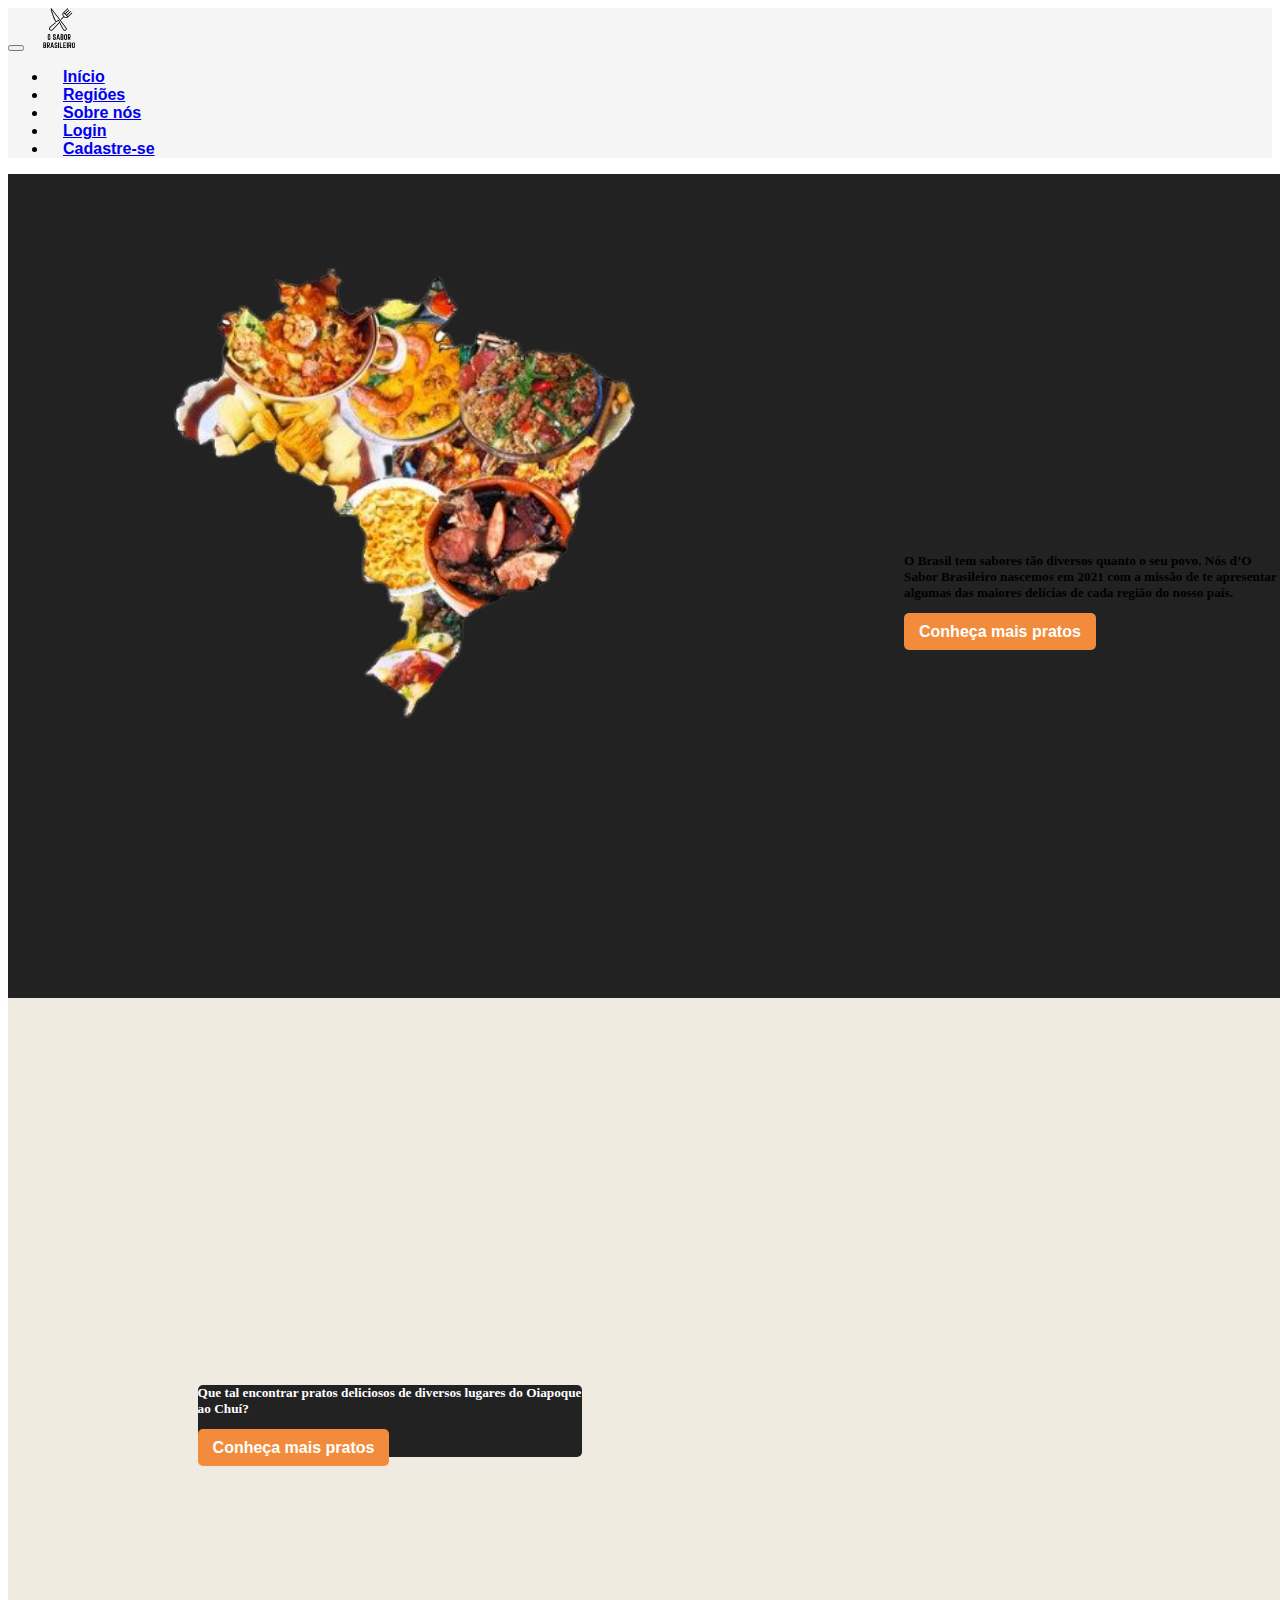
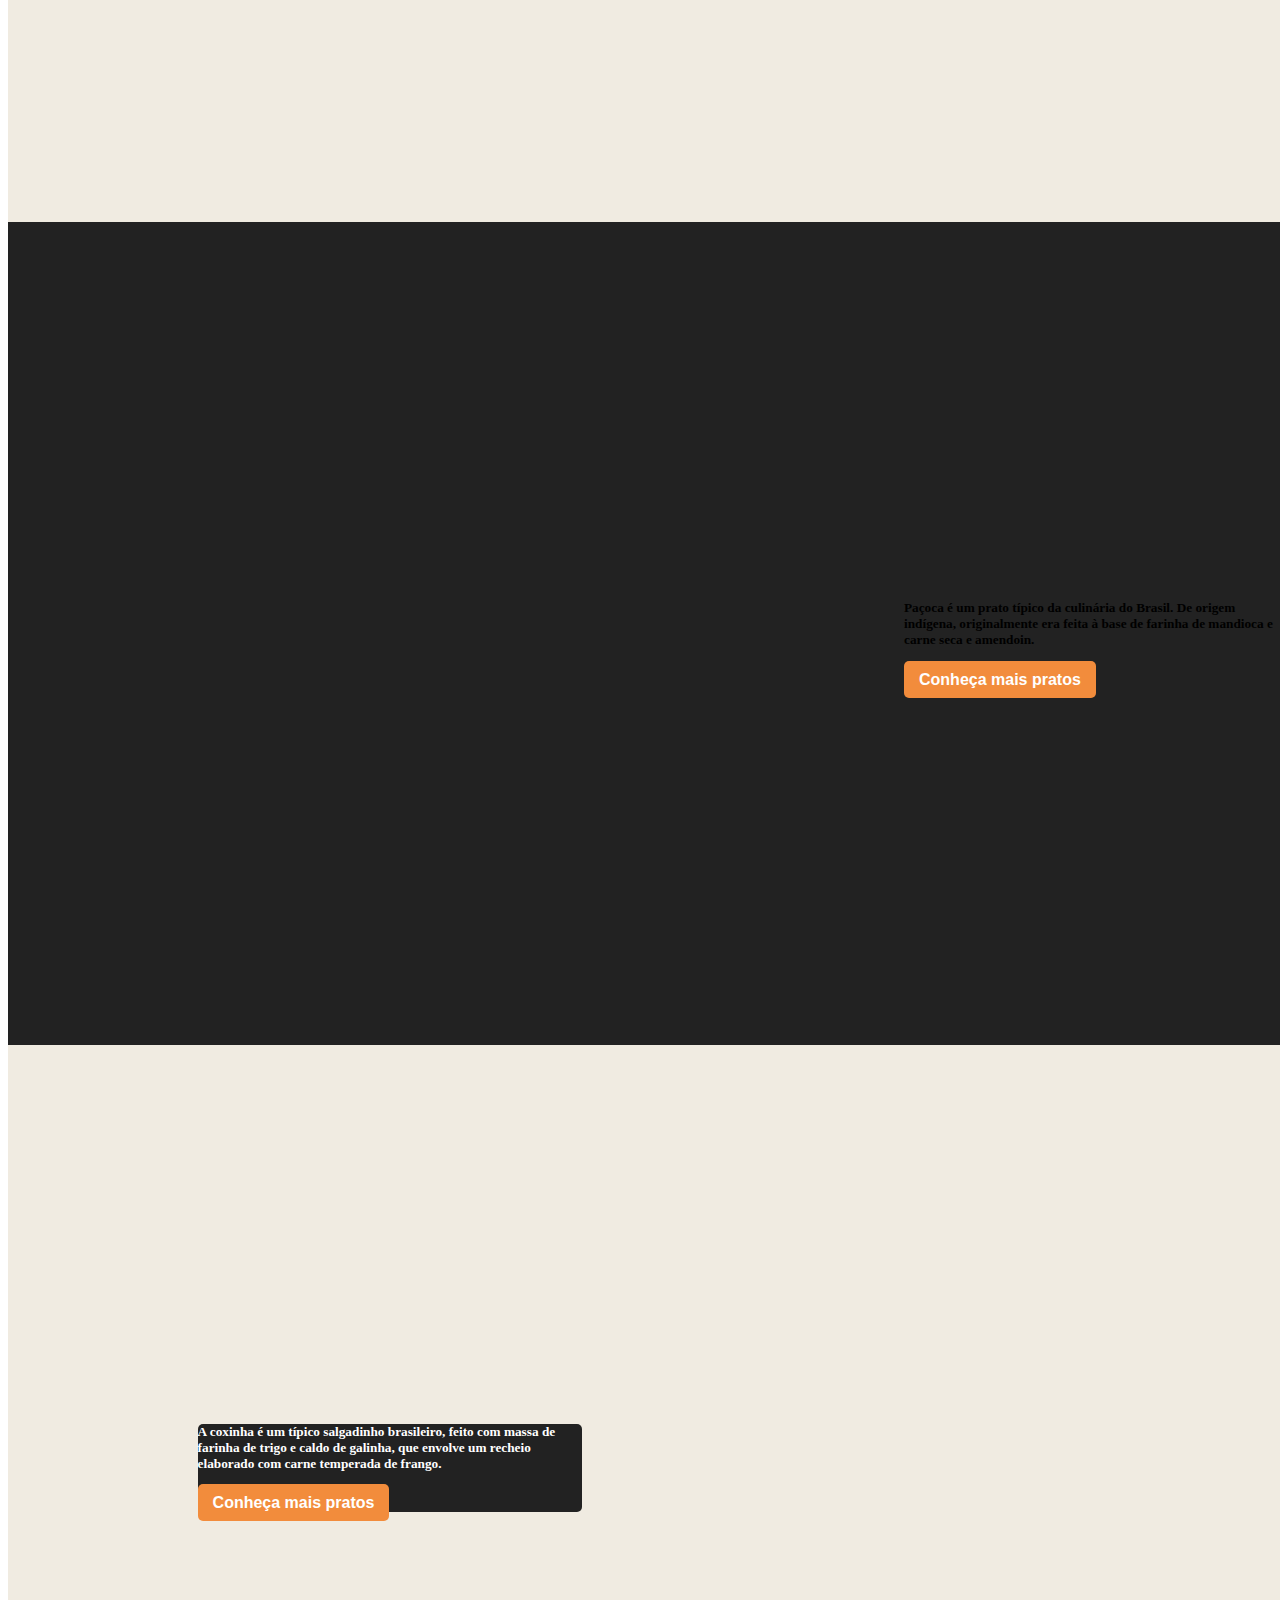
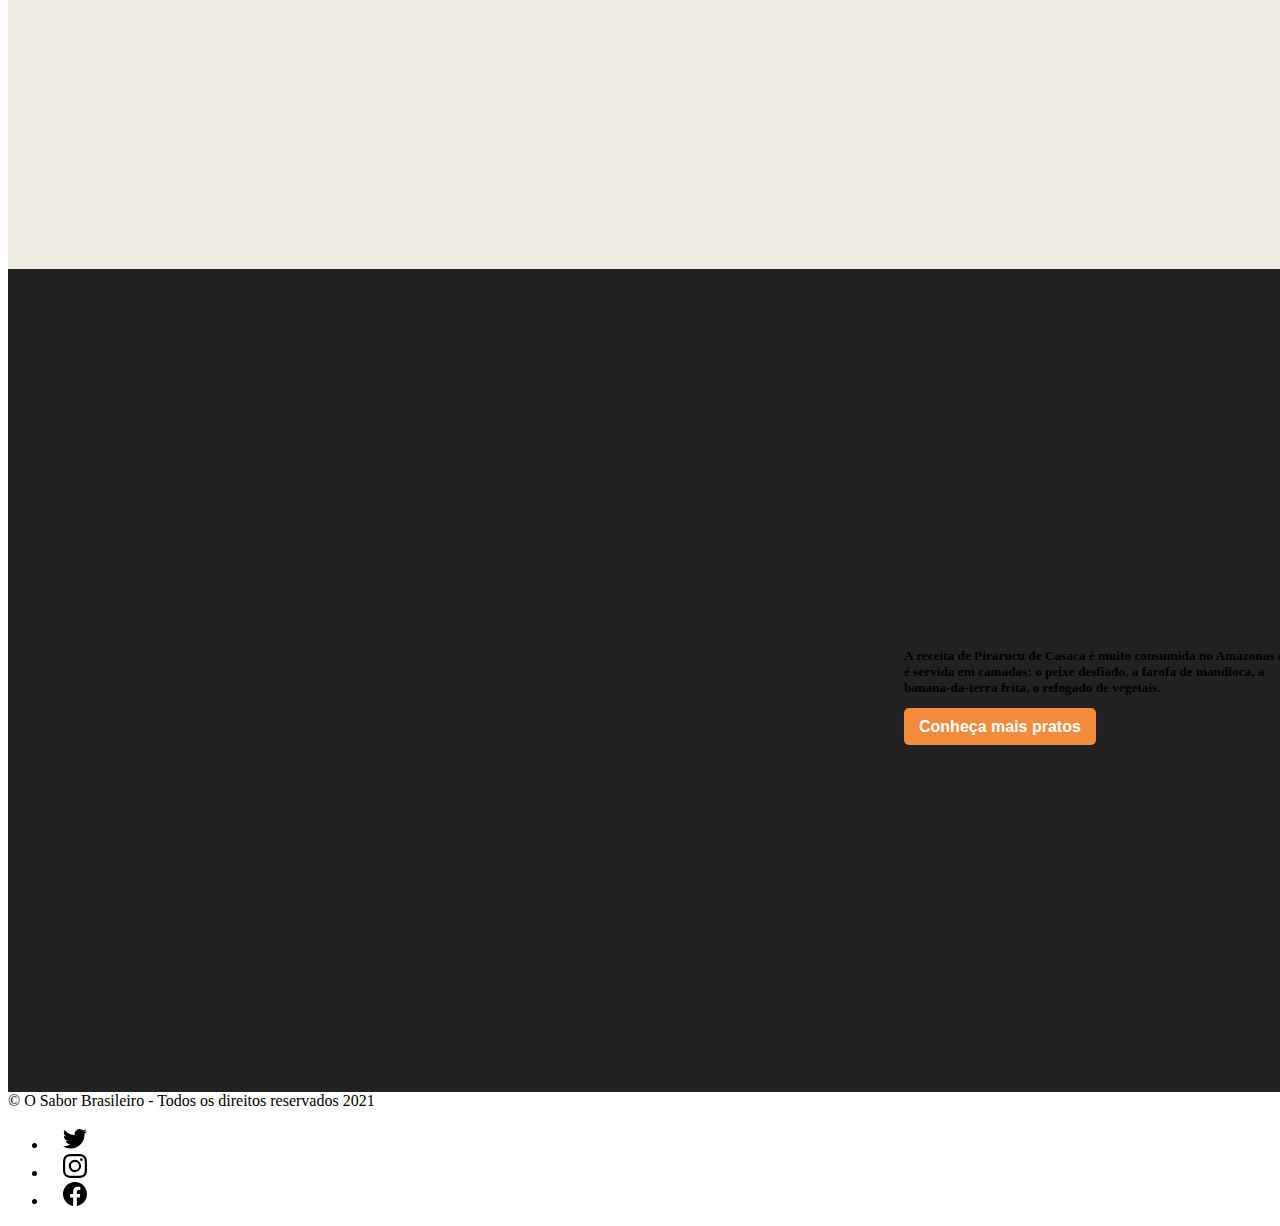
<file: index.html>
<!DOCTYPE html>
<html lang="pt-br">
<head>
    <meta charset="UTF-8">
    <meta http-equiv="X-UA-Compatible" content="IE=edge">
    <meta name="viewport" content="width=device-width, initial-scale=1.0">
    <title>Início | Comidas Típicas</title>
    <link href="https://cdn.jsdelivr.net/npm/bootstrap@5.1.1/dist/css/bootstrap.min.css" rel="stylesheet" integrity="sha384-F3w7mX95PdgyTmZZMECAngseQB83DfGTowi0iMjiWaeVhAn4FJkqJByhZMI3AhiU" crossorigin="anonymous">
    <link rel="stylesheet" href="./css/style.css">
</head>
<body>
  <script src="https://cdn.jsdelivr.net/npm/bootstrap@5.1.1/dist/js/bootstrap.bundle.min.js" integrity="sha384-/bQdsTh/da6pkI1MST/rWKFNjaCP5gBSY4sEBT38Q/9RBh9AH40zEOg7Hlq2THRZ" crossorigin="anonymous"></script>
  
  <header class="sticky-top">
    <nav class="navbar navbar-expand-sm navbar-light" style="background-color:whitesmoke">
        <div class="container-fluid header">
          <button class="navbar-toggler" type="button" data-bs-toggle="collapse" data-bs-target="#navbarNavDropdown" aria-controls="navbarNavDropdown" aria-expanded="false" aria-label="Toggle navigation">
            <span class="navbar-toggler-icon"></span>
          </button>
          <a class="nav-link active" aria-current="page" href="index.html"><img class="logo" src="./img/logo2.png" alt="logo"></a>
          <div class="collapse navbar-collapse" id="navbarNavDropdown">
            <ul class="navbar-nav">
              <li class="nav-item">
                <a class="nav-link" href="index.html">Início</a>
              </li>
              <li class="nav-item">
                <a class="nav-link" href="regioes.html">Regiões</a>
              </li>
              <li class="nav-item">
                <a class="nav-link" href="sobre.html">Sobre nós</a>
              </li>
              <li class="nav-item">
                <a class="nav-link" href="login.html">Login</a>
              </li>
              <li class="nav-item">
                <a class="nav-link" href="cadastro.html">Cadastre-se</a>
              </li>
            </ul>
          </div>
        </div>
    </nav>
  </header>

  <section id="section-one">
    <div class="card" style="width: 24rem;">
      <div class="card-body">
        <h5 class="card-title mb-5">O Brasil tem sabores tão diversos quanto o seu povo. Nós d’O Sabor Brasileiro nascemos em 2021 com a missão de te apresentar algumas das maiores delícias de cada região do nosso país.</h5>
        <a href="regioes.html" class="card-link">Conheça mais pratos</a>
      </div>
    </div>
  </section>
  <section id="section-two">
    <div class="card" style="width: 24rem;">
      <div class="card-body card-alt">
        <h5 class="card-title mb-5">Que tal encontrar pratos deliciosos de diversos lugares do Oiapoque ao Chuí?  </h5>
        <a href="regioes.html" class="card-link">Conheça mais pratos</a>
      </div>
    </div>
  </section>
  <section id="section-three">
    <div class="card" style="width: 24rem;">
      <div class="card-body">
        <h5 class="card-title mb-5">Paçoca é um prato típico da culinária do Brasil. De origem indígena, originalmente 
          era feita à base de farinha de mandioca e carne seca e amendoin.</h5>
        <a href="regioes.html" class="card-link">Conheça mais pratos</a>
      </div>
    </div>
  </section>
  <section id="section-four">
    <div class="card" style="width: 24rem;">
      <div class="card-body card-alt">
        <h5 class="card-title mb-5">A coxinha é um típico salgadinho brasileiro, feito com massa de farinha de trigo e caldo de galinha, que envolve um recheio elaborado com carne temperada de frango.</h5>
        <a href="regioes.html" class="card-link">Conheça mais pratos</a>
      </div>
    </div>
  </section>
  <section id="section-five">
    <div class="card" style="width: 24rem;">
      <div class="card-body">
        <h5 class="card-title mb-5"> A receita de Pirarucu de Casaca é muito consumida no Amazonas e é servida em camadas: o peixe desfiado, a farofa de mandioca, a banana-da-terra frita, o refogado de vegetais.</h5>
        <a href="regioes.html" class="card-link">Conheça mais pratos</a>
      </div>
    </div>
  </section>

  <svg xmlns="http://www.w3.org/2000/svg" style="display: none;">
    <symbol id="bootstrap" viewBox="0 0 118 94">
      <title>Bootstrap</title>
      <path fill-rule="evenodd" clip-rule="evenodd" d="M24.509 0c-6.733 0-11.715 5.893-11.492 12.284.214 6.14-.064 14.092-2.066 20.577C8.943 39.365 5.547 43.485 0 44.014v5.972c5.547.529 8.943 4.649 10.951 11.153 2.002 6.485 2.28 14.437 2.066 20.577C12.794 88.106 17.776 94 24.51 94H93.5c6.733 0 11.714-5.893 11.491-12.284-.214-6.14.064-14.092 2.066-20.577 2.009-6.504 5.396-10.624 10.943-11.153v-5.972c-5.547-.529-8.934-4.649-10.943-11.153-2.002-6.484-2.28-14.437-2.066-20.577C105.214 5.894 100.233 0 93.5 0H24.508zM80 57.863C80 66.663 73.436 72 62.543 72H44a2 2 0 01-2-2V24a2 2 0 012-2h18.437c9.083 0 15.044 4.92 15.044 12.474 0 5.302-4.01 10.049-9.119 10.88v.277C75.317 46.394 80 51.21 80 57.863zM60.521 28.34H49.948v14.934h8.905c6.884 0 10.68-2.772 10.68-7.727 0-4.643-3.264-7.207-9.012-7.207zM49.948 49.2v16.458H60.91c7.167 0 10.964-2.876 10.964-8.281 0-5.406-3.903-8.178-11.425-8.178H49.948z"></path>
    </symbol>
    <symbol id="facebook" viewBox="0 0 16 16">
      <path d="M16 8.049c0-4.446-3.582-8.05-8-8.05C3.58 0-.002 3.603-.002 8.05c0 4.017 2.926 7.347 6.75 7.951v-5.625h-2.03V8.05H6.75V6.275c0-2.017 1.195-3.131 3.022-3.131.876 0 1.791.157 1.791.157v1.98h-1.009c-.993 0-1.303.621-1.303 1.258v1.51h2.218l-.354 2.326H9.25V16c3.824-.604 6.75-3.934 6.75-7.951z"/>
    </symbol>
    <symbol id="instagram" viewBox="0 0 16 16">
        <path d="M8 0C5.829 0 5.556.01 4.703.048 3.85.088 3.269.222 2.76.42a3.917 3.917 0 0 0-1.417.923A3.927 3.927 0 0 0 .42 2.76C.222 3.268.087 3.85.048 4.7.01 5.555 0 5.827 0 8.001c0 2.172.01 2.444.048 3.297.04.852.174 1.433.372 1.942.205.526.478.972.923 1.417.444.445.89.719 1.416.923.51.198 1.09.333 1.942.372C5.555 15.99 5.827 16 8 16s2.444-.01 3.298-.048c.851-.04 1.434-.174 1.943-.372a3.916 3.916 0 0 0 1.416-.923c.445-.445.718-.891.923-1.417.197-.509.332-1.09.372-1.942C15.99 10.445 16 10.173 16 8s-.01-2.445-.048-3.299c-.04-.851-.175-1.433-.372-1.941a3.926 3.926 0 0 0-.923-1.417A3.911 3.911 0 0 0 13.24.42c-.51-.198-1.092-.333-1.943-.372C10.443.01 10.172 0 7.998 0h.003zm-.717 1.442h.718c2.136 0 2.389.007 3.232.046.78.035 1.204.166 1.486.275.373.145.64.319.92.599.28.28.453.546.598.92.11.281.24.705.275 1.485.039.843.047 1.096.047 3.231s-.008 2.389-.047 3.232c-.035.78-.166 1.203-.275 1.485a2.47 2.47 0 0 1-.599.919c-.28.28-.546.453-.92.598-.28.11-.704.24-1.485.276-.843.038-1.096.047-3.232.047s-2.39-.009-3.233-.047c-.78-.036-1.203-.166-1.485-.276a2.478 2.478 0 0 1-.92-.598 2.48 2.48 0 0 1-.6-.92c-.109-.281-.24-.705-.275-1.485-.038-.843-.046-1.096-.046-3.233 0-2.136.008-2.388.046-3.231.036-.78.166-1.204.276-1.486.145-.373.319-.64.599-.92.28-.28.546-.453.92-.598.282-.11.705-.24 1.485-.276.738-.034 1.024-.044 2.515-.045v.002zm4.988 1.328a.96.96 0 1 0 0 1.92.96.96 0 0 0 0-1.92zm-4.27 1.122a4.109 4.109 0 1 0 0 8.217 4.109 4.109 0 0 0 0-8.217zm0 1.441a2.667 2.667 0 1 1 0 5.334 2.667 2.667 0 0 1 0-5.334z"/>
    </symbol>
    <symbol id="twitter" viewBox="0 0 16 16">
      <path d="M5.026 15c6.038 0 9.341-5.003 9.341-9.334 0-.14 0-.282-.006-.422A6.685 6.685 0 0 0 16 3.542a6.658 6.658 0 0 1-1.889.518 3.301 3.301 0 0 0 1.447-1.817 6.533 6.533 0 0 1-2.087.793A3.286 3.286 0 0 0 7.875 6.03a9.325 9.325 0 0 1-6.767-3.429 3.289 3.289 0 0 0 1.018 4.382A3.323 3.323 0 0 1 .64 6.575v.045a3.288 3.288 0 0 0 2.632 3.218 3.203 3.203 0 0 1-.865.115 3.23 3.23 0 0 1-.614-.057 3.283 3.283 0 0 0 3.067 2.277A6.588 6.588 0 0 1 .78 13.58a6.32 6.32 0 0 1-.78-.045A9.344 9.344 0 0 0 5.026 15z"/>
    </symbol>
  </svg>

  <div class="container">
    <footer class="d-flex flex-wrap justify-content-between align-items-center py-3 my-4 border-top">
      <div class="col-md-4 d-flex align-items-center">
        <span class="text-muted">&copy; O Sabor Brasileiro - Todos os direitos reservados 2021</span>
      </div>
  
      <ul class="nav col-md-4 justify-content-end list-unstyled d-flex">
        <li class="ms-3"><a class="text-muted" href="#"><svg class="bi" width="24" height="24"><use xlink:href="#twitter"/></svg></a></li>
        <li class="ms-3"><a class="text-muted" href="#"><svg class="bi" width="24" height="24"><use xlink:href="#instagram"/></svg></a></li>
        <li class="ms-3"><a class="text-muted" href="#"><svg class="bi" width="24" height="24"><use xlink:href="#facebook"/></svg></a></li>
      </ul>
    </footer>
  </div>

  
<div class="b-example-divider"></div>

<script src="https://cdn.jsdelivr.net/npm/bootstrap@5.1.1/dist/js/bootstrap.bundle.min.js" integrity="sha384-/bQdsTh/da6pkI1MST/rWKFNjaCP5gBSY4sEBT38Q/9RBh9AH40zEOg7Hlq2THRZ" crossorigin="anonymous"></script>

</body>


</html>
</file>
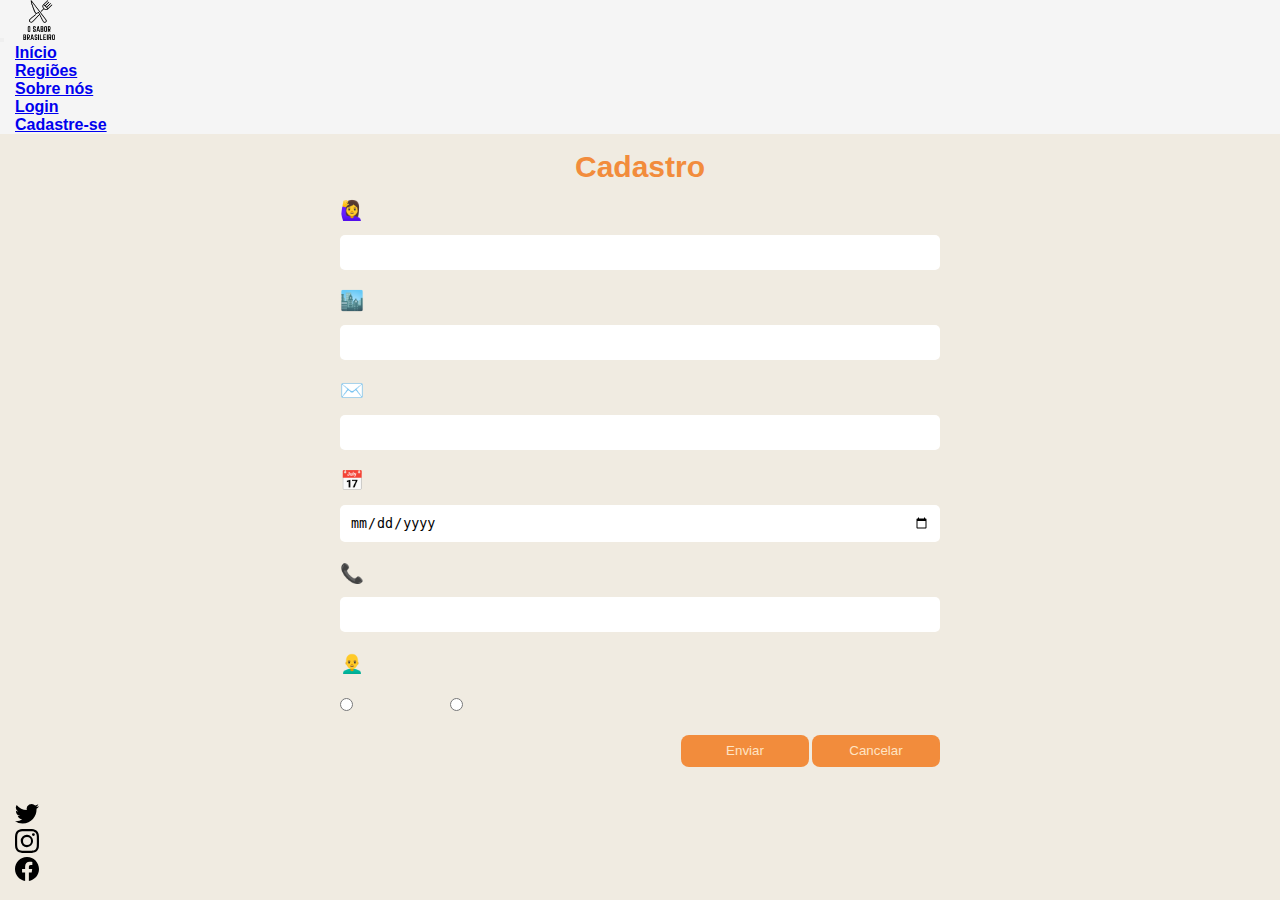
<file: cadastro.html>
<!DOCTYPE html>
<html lang="pt-br">
  <head>
    <meta charset="UTF-8" />
    <meta http-equiv="X-UA-Compatible" content="IE=edge" />
    <meta name="viewport" content="width=device-width, initial-scale=1.0" />
    <title>Cadastre-se | Comidas Típicas</title>
    <link
      href="https://cdn.jsdelivr.net/npm/bootstrap@5.1.1/dist/css/bootstrap.min.css"
      rel="stylesheet"
      integrity="sha384-F3w7mX95PdgyTmZZMECAngseQB83DfGTowi0iMjiWaeVhAn4FJkqJByhZMI3AhiU"
      crossorigin="anonymous"
    />
    <link rel="stylesheet" href="./css/style.css" />
    <link rel="stylesheet" href="./css/cadastro.css" />
  </head>

  <body>
    <script
      src="https://cdn.jsdelivr.net/npm/bootstrap@5.1.1/dist/js/bootstrap.bundle.min.js"
      integrity="sha384-/bQdsTh/da6pkI1MST/rWKFNjaCP5gBSY4sEBT38Q/9RBh9AH40zEOg7Hlq2THRZ"
      crossorigin="anonymous"
    ></script>

    <header class="sticky-top">
      <nav
        class="navbar navbar-expand-sm navbar-light"
        style="background-color: whitesmoke"
      >
        <div class="container-fluid header">
          <button
            class="navbar-toggler"
            type="button"
            data-bs-toggle="collapse"
            data-bs-target="#navbarNavDropdown"
            aria-controls="navbarNavDropdown"
            aria-expanded="false"
            aria-label="Toggle navigation"
          >
            <span class="navbar-toggler-icon"></span>
          </button>
          <a class="nav-link active" aria-current="page" href="#section-one"
            ><img class="logo" src="./img/logo2.png" alt="logo"
          /></a>
          <div class="collapse navbar-collapse" id="navbarNavDropdown">
            <ul class="navbar-nav">
              <li class="nav-item">
                <a class="nav-link" href="index.html">Início</a>
              </li>
              <li class="nav-item">
                <a class="nav-link" href="regioes.html">Regiões</a>
              </li>
              <li class="nav-item">
                <a class="nav-link" href="sobre.html">Sobre nós</a>
              </li>
              <li class="nav-item">
                <a class="nav-link" href="login.html">Login</a>
              </li>
              <li class="nav-item">
                <a class="nav-link" href="cadastro.html">Cadastre-se</a>
              </li>
            </ul>
          </div>
        </div>
      </nav>
    </header>

    <section>
      <h1>Cadastro</h1>
      <form action="">
        <div class="Content01">
          <label for="name">🙋‍♀️ Nome:</label>
          <input type="text" name="" id="" />
        </div>

        <div class="Content01">
          <label for="Endereço">🏙️ Endereço:</label>
          <input type="text" name="" id="" />
        </div>
        <div class="Content01">
          <label for="e-mail">✉️ E-mail:</label>
          <input type="text" name="" id="" />
        </div>
        <div class="Content01">
          <label for="DatadeNascimento">📅 Data de Nascimento:</label>
          <input type="date" name="" id="" />
        </div>
        <div class="Content01">
          <label for="Telefone">📞 Telefone:</label>
          <input type="text" name="" id="" />
        </div>

        <div class="Content01">
          <label for="name">👨‍🦲 Sexo:</label>
        </div>
        <div>
          <input
            type="radio"
            name="Masculino"
            id="Masculino"
            value="Masculino"
          />
          <label for="Masculino">Masculino</label>

          <input type="radio" name="Feminino" id="Feminino" value="Feminino" />
          <label for="Feminino">Feminino</label>
        </div>
        <div id="butao">
          <button id = "Butao2">Enviar</button>
          <button id = "Butao3">Cancelar</button>
        </div>
      </form>
    </section>

    <svg xmlns="http://www.w3.org/2000/svg" style="display: none;">
      <symbol id="bootstrap" viewBox="0 0 118 94">
        <title>Bootstrap</title>
        <path fill-rule="evenodd" clip-rule="evenodd" d="M24.509 0c-6.733 0-11.715 5.893-11.492 12.284.214 6.14-.064 14.092-2.066 20.577C8.943 39.365 5.547 43.485 0 44.014v5.972c5.547.529 8.943 4.649 10.951 11.153 2.002 6.485 2.28 14.437 2.066 20.577C12.794 88.106 17.776 94 24.51 94H93.5c6.733 0 11.714-5.893 11.491-12.284-.214-6.14.064-14.092 2.066-20.577 2.009-6.504 5.396-10.624 10.943-11.153v-5.972c-5.547-.529-8.934-4.649-10.943-11.153-2.002-6.484-2.28-14.437-2.066-20.577C105.214 5.894 100.233 0 93.5 0H24.508zM80 57.863C80 66.663 73.436 72 62.543 72H44a2 2 0 01-2-2V24a2 2 0 012-2h18.437c9.083 0 15.044 4.92 15.044 12.474 0 5.302-4.01 10.049-9.119 10.88v.277C75.317 46.394 80 51.21 80 57.863zM60.521 28.34H49.948v14.934h8.905c6.884 0 10.68-2.772 10.68-7.727 0-4.643-3.264-7.207-9.012-7.207zM49.948 49.2v16.458H60.91c7.167 0 10.964-2.876 10.964-8.281 0-5.406-3.903-8.178-11.425-8.178H49.948z"></path>
      </symbol>
      <symbol id="facebook" viewBox="0 0 16 16">
        <path d="M16 8.049c0-4.446-3.582-8.05-8-8.05C3.58 0-.002 3.603-.002 8.05c0 4.017 2.926 7.347 6.75 7.951v-5.625h-2.03V8.05H6.75V6.275c0-2.017 1.195-3.131 3.022-3.131.876 0 1.791.157 1.791.157v1.98h-1.009c-.993 0-1.303.621-1.303 1.258v1.51h2.218l-.354 2.326H9.25V16c3.824-.604 6.75-3.934 6.75-7.951z"/>
      </symbol>
      <symbol id="instagram" viewBox="0 0 16 16">
          <path d="M8 0C5.829 0 5.556.01 4.703.048 3.85.088 3.269.222 2.76.42a3.917 3.917 0 0 0-1.417.923A3.927 3.927 0 0 0 .42 2.76C.222 3.268.087 3.85.048 4.7.01 5.555 0 5.827 0 8.001c0 2.172.01 2.444.048 3.297.04.852.174 1.433.372 1.942.205.526.478.972.923 1.417.444.445.89.719 1.416.923.51.198 1.09.333 1.942.372C5.555 15.99 5.827 16 8 16s2.444-.01 3.298-.048c.851-.04 1.434-.174 1.943-.372a3.916 3.916 0 0 0 1.416-.923c.445-.445.718-.891.923-1.417.197-.509.332-1.09.372-1.942C15.99 10.445 16 10.173 16 8s-.01-2.445-.048-3.299c-.04-.851-.175-1.433-.372-1.941a3.926 3.926 0 0 0-.923-1.417A3.911 3.911 0 0 0 13.24.42c-.51-.198-1.092-.333-1.943-.372C10.443.01 10.172 0 7.998 0h.003zm-.717 1.442h.718c2.136 0 2.389.007 3.232.046.78.035 1.204.166 1.486.275.373.145.64.319.92.599.28.28.453.546.598.92.11.281.24.705.275 1.485.039.843.047 1.096.047 3.231s-.008 2.389-.047 3.232c-.035.78-.166 1.203-.275 1.485a2.47 2.47 0 0 1-.599.919c-.28.28-.546.453-.92.598-.28.11-.704.24-1.485.276-.843.038-1.096.047-3.232.047s-2.39-.009-3.233-.047c-.78-.036-1.203-.166-1.485-.276a2.478 2.478 0 0 1-.92-.598 2.48 2.48 0 0 1-.6-.92c-.109-.281-.24-.705-.275-1.485-.038-.843-.046-1.096-.046-3.233 0-2.136.008-2.388.046-3.231.036-.78.166-1.204.276-1.486.145-.373.319-.64.599-.92.28-.28.546-.453.92-.598.282-.11.705-.24 1.485-.276.738-.034 1.024-.044 2.515-.045v.002zm4.988 1.328a.96.96 0 1 0 0 1.92.96.96 0 0 0 0-1.92zm-4.27 1.122a4.109 4.109 0 1 0 0 8.217 4.109 4.109 0 0 0 0-8.217zm0 1.441a2.667 2.667 0 1 1 0 5.334 2.667 2.667 0 0 1 0-5.334z"/>
      </symbol>
      <symbol id="twitter" viewBox="0 0 16 16">
        <path d="M5.026 15c6.038 0 9.341-5.003 9.341-9.334 0-.14 0-.282-.006-.422A6.685 6.685 0 0 0 16 3.542a6.658 6.658 0 0 1-1.889.518 3.301 3.301 0 0 0 1.447-1.817 6.533 6.533 0 0 1-2.087.793A3.286 3.286 0 0 0 7.875 6.03a9.325 9.325 0 0 1-6.767-3.429 3.289 3.289 0 0 0 1.018 4.382A3.323 3.323 0 0 1 .64 6.575v.045a3.288 3.288 0 0 0 2.632 3.218 3.203 3.203 0 0 1-.865.115 3.23 3.23 0 0 1-.614-.057 3.283 3.283 0 0 0 3.067 2.277A6.588 6.588 0 0 1 .78 13.58a6.32 6.32 0 0 1-.78-.045A9.344 9.344 0 0 0 5.026 15z"/>
      </symbol>
    </svg>
  
    <div class="container">
      <footer class="d-flex flex-wrap justify-content-between align-items-center py-3 my-4 border-top">
        <div class="col-md-4 d-flex align-items-center">
          <span class="text-muted">&copy; O Sabor Brasileiro - Todos os direitos reservados 2021</span>
        </div>
    
        <ul class="nav col-md-4 justify-content-end list-unstyled d-flex">
          <li class="ms-3"><a class="text-muted" href="#"><svg class="bi" width="24" height="24"><use xlink:href="#twitter"/></svg></a></li>
          <li class="ms-3"><a class="text-muted" href="#"><svg class="bi" width="24" height="24"><use xlink:href="#instagram"/></svg></a></li>
          <li class="ms-3"><a class="text-muted" href="#"><svg class="bi" width="24" height="24"><use xlink:href="#facebook"/></svg></a></li>
        </ul>
      </footer>
    </div>
  
    
  <div class="b-example-divider"></div>
  
  <script src="https://cdn.jsdelivr.net/npm/bootstrap@5.1.1/dist/js/bootstrap.bundle.min.js" integrity="sha384-/bQdsTh/da6pkI1MST/rWKFNjaCP5gBSY4sEBT38Q/9RBh9AH40zEOg7Hlq2THRZ" crossorigin="anonymous"></script>

  </body>
</html>
</file>
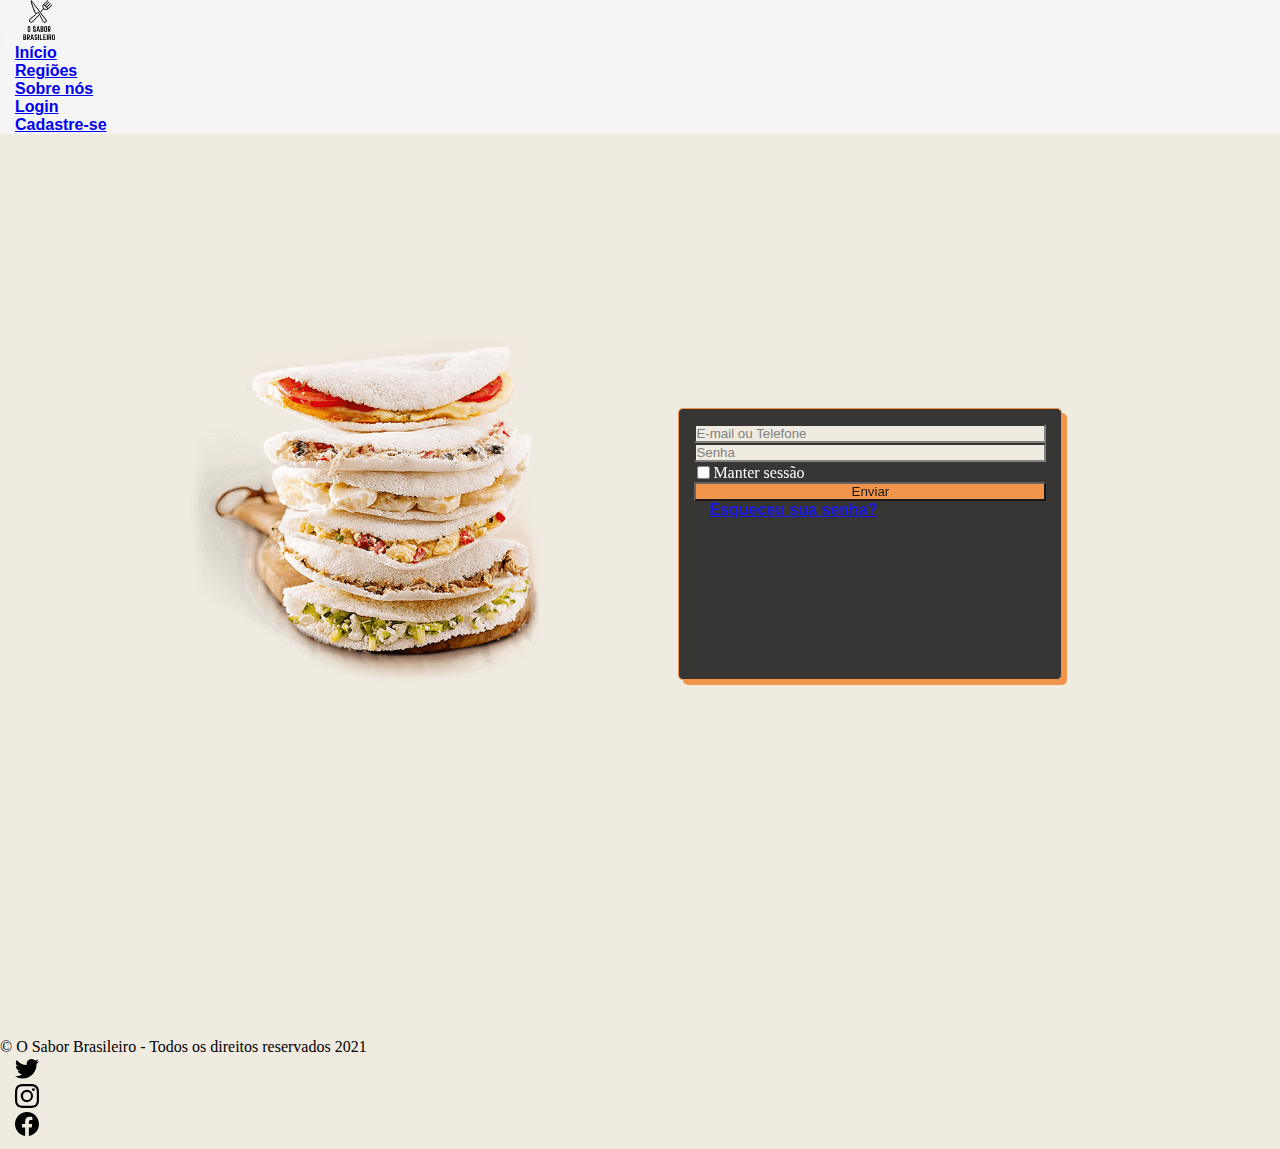
<file: login.html>
<!DOCTYPE html>
<html lang="pt-br">
<head>
    <meta charset="UTF-8">
    <meta http-equiv="X-UA-Compatible" content="IE=edge">
    <meta name="viewport" content="width=device-width, initial-scale=1.0">
    <title>Login | Comidas Típicas</title>
    <link href="https://cdn.jsdelivr.net/npm/bootstrap@5.1.1/dist/css/bootstrap.min.css" rel="stylesheet" integrity="sha384-F3w7mX95PdgyTmZZMECAngseQB83DfGTowi0iMjiWaeVhAn4FJkqJByhZMI3AhiU" crossorigin="anonymous">
    <link rel="stylesheet" href="./css/login.css">
</head>

<body>
    <script src="https://cdn.jsdelivr.net/npm/bootstrap@5.1.1/dist/js/bootstrap.bundle.min.js" integrity="sha384-/bQdsTh/da6pkI1MST/rWKFNjaCP5gBSY4sEBT38Q/9RBh9AH40zEOg7Hlq2THRZ" crossorigin="anonymous"></script>
    
    <header class="sticky-top">
      <nav class="navbar navbar-expand-sm navbar-light" style="background-color:whitesmoke">
          <div class="container-fluid header">
            <button class="navbar-toggler" type="button" data-bs-toggle="collapse" data-bs-target="#navbarNavDropdown" aria-controls="navbarNavDropdown" aria-expanded="false" aria-label="Toggle navigation">
              <span class="navbar-toggler-icon"></span>
            </button>
            <a class="nav-link active" aria-current="page" href="#section-one"><img class="logo" src="./img/logo2.png" alt="logo"></a>
            <div class="collapse navbar-collapse" id="navbarNavDropdown">
              <ul class="navbar-nav">
                <li class="nav-item">
                  <a class="nav-link" href="index.html">Início</a>
                </li>
                <li class="nav-item">
                  <a class="nav-link" href="regioes.html">Regiões</a>
                </li>
                <li class="nav-item">
                  <a class="nav-link" href="sobre.html">Sobre nós</a>
                </li>
                <li class="nav-item">
                  <a class="nav-link" href="login.html">Login</a>
                </li>
                <li class="nav-item">
                  <a class="nav-link" href="cadastro.html">Cadastre-se</a>
                </li>
              </ul>
            </div>
          </div>
      </nav>
    </header>
  
  <main>
    <section id="login">
      <div class="formulario">
        <form action="">
          <div class="card" style="width: 24rem; height: 17rem;">
            <input type="email" name="" id="" class="btn width-bord mb-3 text-muted" placeholder="E-mail ou Telefone" required>
            <input type="password" name="" class="btn width-bord mb-3 text-muted" id="" placeholder="Senha" required>
            <label class="mb-3" for="sessao"><input type="checkbox" name="sessao" id="sessao">Manter sessão</label>
            <input type="submit" name="" class="btn width-bord mb-3 text-white" id="enviar" value="Enviar" onclick="window.location.href='index.html'">
            <a href="index.html" class="card-link" target="_blank">Esqueceu sua senha?</a>
          </div>
        </form>
      </div>
    </section>
  </main>
  
  <svg xmlns="http://www.w3.org/2000/svg" style="display: none;">
    <symbol id="bootstrap" viewBox="0 0 118 94">
      <title>Bootstrap</title>
      <path fill-rule="evenodd" clip-rule="evenodd" d="M24.509 0c-6.733 0-11.715 5.893-11.492 12.284.214 6.14-.064 14.092-2.066 20.577C8.943 39.365 5.547 43.485 0 44.014v5.972c5.547.529 8.943 4.649 10.951 11.153 2.002 6.485 2.28 14.437 2.066 20.577C12.794 88.106 17.776 94 24.51 94H93.5c6.733 0 11.714-5.893 11.491-12.284-.214-6.14.064-14.092 2.066-20.577 2.009-6.504 5.396-10.624 10.943-11.153v-5.972c-5.547-.529-8.934-4.649-10.943-11.153-2.002-6.484-2.28-14.437-2.066-20.577C105.214 5.894 100.233 0 93.5 0H24.508zM80 57.863C80 66.663 73.436 72 62.543 72H44a2 2 0 01-2-2V24a2 2 0 012-2h18.437c9.083 0 15.044 4.92 15.044 12.474 0 5.302-4.01 10.049-9.119 10.88v.277C75.317 46.394 80 51.21 80 57.863zM60.521 28.34H49.948v14.934h8.905c6.884 0 10.68-2.772 10.68-7.727 0-4.643-3.264-7.207-9.012-7.207zM49.948 49.2v16.458H60.91c7.167 0 10.964-2.876 10.964-8.281 0-5.406-3.903-8.178-11.425-8.178H49.948z"></path>
    </symbol>
    <symbol id="facebook" viewBox="0 0 16 16">
      <path d="M16 8.049c0-4.446-3.582-8.05-8-8.05C3.58 0-.002 3.603-.002 8.05c0 4.017 2.926 7.347 6.75 7.951v-5.625h-2.03V8.05H6.75V6.275c0-2.017 1.195-3.131 3.022-3.131.876 0 1.791.157 1.791.157v1.98h-1.009c-.993 0-1.303.621-1.303 1.258v1.51h2.218l-.354 2.326H9.25V16c3.824-.604 6.75-3.934 6.75-7.951z"/>
    </symbol>
    <symbol id="instagram" viewBox="0 0 16 16">
        <path d="M8 0C5.829 0 5.556.01 4.703.048 3.85.088 3.269.222 2.76.42a3.917 3.917 0 0 0-1.417.923A3.927 3.927 0 0 0 .42 2.76C.222 3.268.087 3.85.048 4.7.01 5.555 0 5.827 0 8.001c0 2.172.01 2.444.048 3.297.04.852.174 1.433.372 1.942.205.526.478.972.923 1.417.444.445.89.719 1.416.923.51.198 1.09.333 1.942.372C5.555 15.99 5.827 16 8 16s2.444-.01 3.298-.048c.851-.04 1.434-.174 1.943-.372a3.916 3.916 0 0 0 1.416-.923c.445-.445.718-.891.923-1.417.197-.509.332-1.09.372-1.942C15.99 10.445 16 10.173 16 8s-.01-2.445-.048-3.299c-.04-.851-.175-1.433-.372-1.941a3.926 3.926 0 0 0-.923-1.417A3.911 3.911 0 0 0 13.24.42c-.51-.198-1.092-.333-1.943-.372C10.443.01 10.172 0 7.998 0h.003zm-.717 1.442h.718c2.136 0 2.389.007 3.232.046.78.035 1.204.166 1.486.275.373.145.64.319.92.599.28.28.453.546.598.92.11.281.24.705.275 1.485.039.843.047 1.096.047 3.231s-.008 2.389-.047 3.232c-.035.78-.166 1.203-.275 1.485a2.47 2.47 0 0 1-.599.919c-.28.28-.546.453-.92.598-.28.11-.704.24-1.485.276-.843.038-1.096.047-3.232.047s-2.39-.009-3.233-.047c-.78-.036-1.203-.166-1.485-.276a2.478 2.478 0 0 1-.92-.598 2.48 2.48 0 0 1-.6-.92c-.109-.281-.24-.705-.275-1.485-.038-.843-.046-1.096-.046-3.233 0-2.136.008-2.388.046-3.231.036-.78.166-1.204.276-1.486.145-.373.319-.64.599-.92.28-.28.546-.453.92-.598.282-.11.705-.24 1.485-.276.738-.034 1.024-.044 2.515-.045v.002zm4.988 1.328a.96.96 0 1 0 0 1.92.96.96 0 0 0 0-1.92zm-4.27 1.122a4.109 4.109 0 1 0 0 8.217 4.109 4.109 0 0 0 0-8.217zm0 1.441a2.667 2.667 0 1 1 0 5.334 2.667 2.667 0 0 1 0-5.334z"/>
    </symbol>
    <symbol id="twitter" viewBox="0 0 16 16">
      <path d="M5.026 15c6.038 0 9.341-5.003 9.341-9.334 0-.14 0-.282-.006-.422A6.685 6.685 0 0 0 16 3.542a6.658 6.658 0 0 1-1.889.518 3.301 3.301 0 0 0 1.447-1.817 6.533 6.533 0 0 1-2.087.793A3.286 3.286 0 0 0 7.875 6.03a9.325 9.325 0 0 1-6.767-3.429 3.289 3.289 0 0 0 1.018 4.382A3.323 3.323 0 0 1 .64 6.575v.045a3.288 3.288 0 0 0 2.632 3.218 3.203 3.203 0 0 1-.865.115 3.23 3.23 0 0 1-.614-.057 3.283 3.283 0 0 0 3.067 2.277A6.588 6.588 0 0 1 .78 13.58a6.32 6.32 0 0 1-.78-.045A9.344 9.344 0 0 0 5.026 15z"/>
    </symbol>
  </svg>

  <div class="container">
    <footer class="d-flex flex-wrap justify-content-between align-items-center py-3 my-4 border-top">
      <div class="col-md-4 d-flex align-items-center">
        <span class="text-muted">&copy; O Sabor Brasileiro - Todos os direitos reservados 2021</span>
      </div>
  
      <ul class="nav col-md-4 justify-content-end list-unstyled d-flex">
        <li class="ms-3"><a class="text-muted" href="#"><svg class="bi" width="24" height="24"><use xlink:href="#twitter"/></svg></a></li>
        <li class="ms-3"><a class="text-muted" href="#"><svg class="bi" width="24" height="24"><use xlink:href="#instagram"/></svg></a></li>
        <li class="ms-3"><a class="text-muted" href="#"><svg class="bi" width="24" height="24"><use xlink:href="#facebook"/></svg></a></li>
      </ul>
    </footer>
  </div>

  
<div class="b-example-divider"></div>

<script src="https://cdn.jsdelivr.net/npm/bootstrap@5.1.1/dist/js/bootstrap.bundle.min.js" integrity="sha384-/bQdsTh/da6pkI1MST/rWKFNjaCP5gBSY4sEBT38Q/9RBh9AH40zEOg7Hlq2THRZ" crossorigin="anonymous"></script>

</body>
</html>
</file>
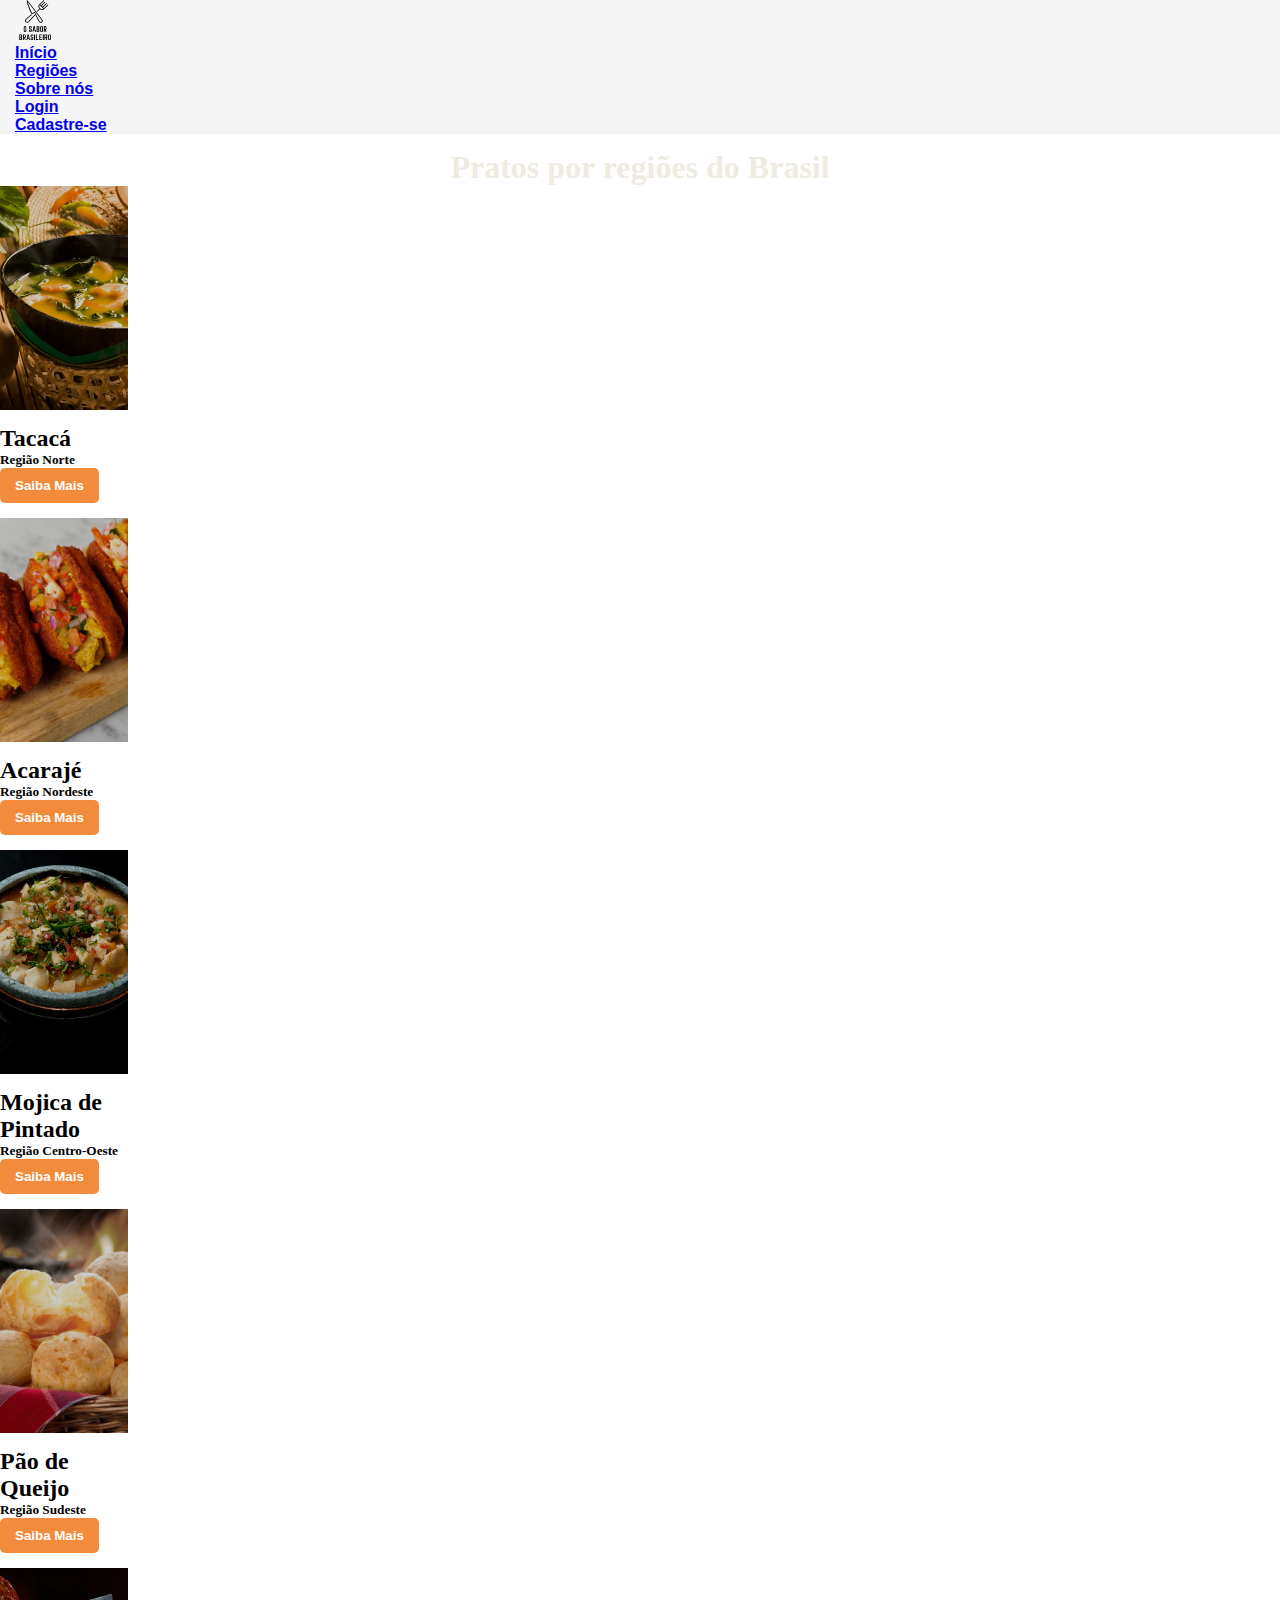
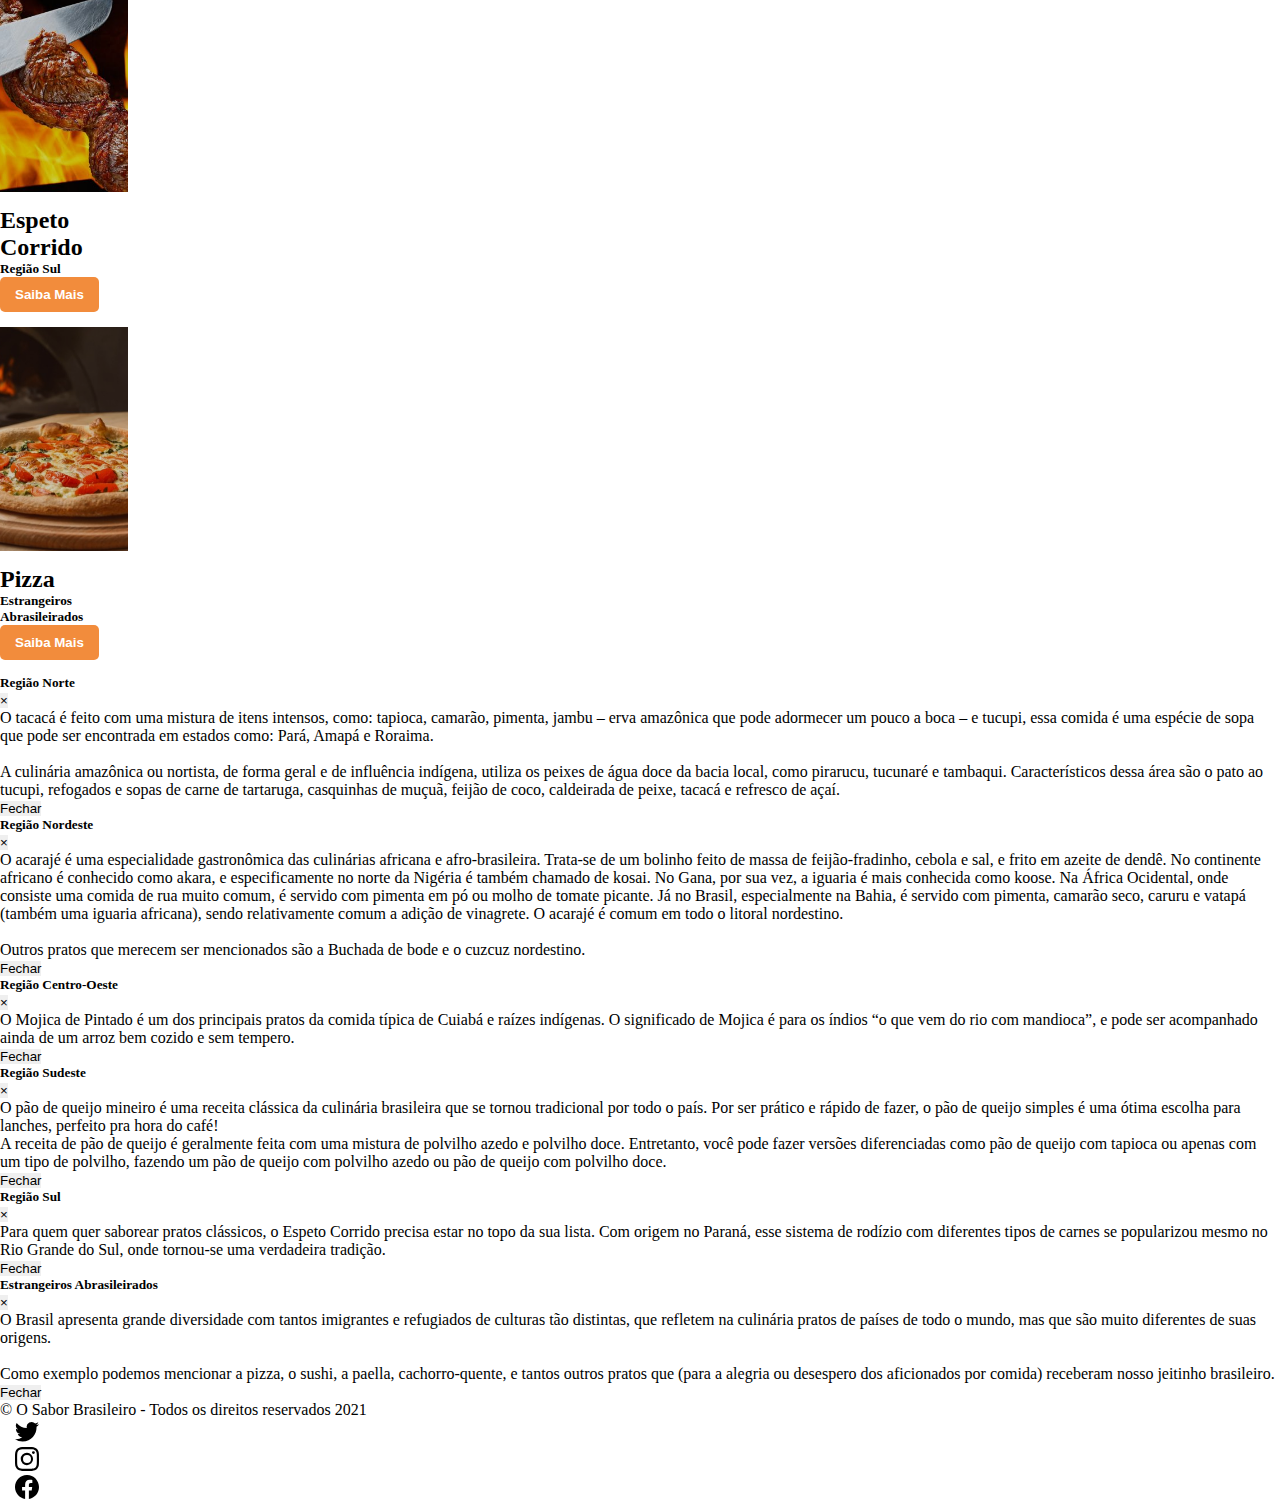
<file: regioes.html>
<!DOCTYPE html>
<html lang="pt-br">
<head>
    <meta charset="UTF-8">
    <meta http-equiv="X-UA-Compatible" content="IE=edge">
    <meta name="viewport" content="width=device-width, initial-scale=1.0">
    <title>Regiões | Comidas Típicas</title>
    <!-- <link href="https://cdn.jsdelivr.net/npm/bootstrap@5.1.1/dist/css/bootstrap.min.css" rel="stylesheet" integrity="sha384-F3w7mX95PdgyTmZZMECAngseQB83DfGTowi0iMjiWaeVhAn4FJkqJByhZMI3AhiU" crossorigin="anonymous"> -->

    <link
      rel="stylesheet"
      href="https://stackpath.bootstrapcdn.com/bootstrap/4.1.3/css/bootstrap.min.css"
      integrity="sha384-MCw98/SFnGE8fJT3GXwEOngsV7Zt27NXFoaoApmYm81iuXoPkFOJwJ8ERdknLPMO"
      crossorigin="anonymous"
    />

    <link rel="stylesheet" href="./css/style.css">
    <link rel="stylesheet" href="./css/regioes.css">
</head>

<body>
    <!-- <script src="https://cdn.jsdelivr.net/npm/bootstrap@5.1.1/dist/js/bootstrap.bundle.min.js" integrity="sha384-/bQdsTh/da6pkI1MST/rWKFNjaCP5gBSY4sEBT38Q/9RBh9AH40zEOg7Hlq2THRZ" crossorigin="anonymous"></script> -->
    <script
    src="https://code.jquery.com/jquery-3.3.1.slim.min.js"
    integrity="sha384-q8i/X+965DzO0rT7abK41JStQIAqVgRVzpbzo5smXKp4YfRvH+8abtTE1Pi6jizo"
    crossorigin="anonymous"
  ></script>
  <script
    src="https://cdnjs.cloudflare.com/ajax/libs/popper.js/1.14.3/umd/popper.min.js"
    integrity="sha384-ZMP7rVo3mIykV+2+9J3UJ46jBk0WLaUAdn689aCwoqbBJiSnjAK/l8WvCWPIPm49"
    crossorigin="anonymous"
  ></script>
  <script
    src="https://stackpath.bootstrapcdn.com/bootstrap/4.1.3/js/bootstrap.min.js"
    integrity="sha384-ChfqqxuZUCnJSK3+MXmPNIyE6ZbWh2IMqE241rYiqJxyMiZ6OW/JmZQ5stwEULTy"
    crossorigin="anonymous"
  ></script>
    
    <header class="sticky-top">
      <nav class="navbar navbar-expand-sm navbar-light" style="background-color:whitesmoke">
          <div class="container-fluid header">
            <button class="navbar-toggler" type="button" data-bs-toggle="collapse" data-bs-target="#navbarNavDropdown" aria-controls="navbarNavDropdown" aria-expanded="false" aria-label="Toggle navigation">
              <span class="navbar-toggler-icon"></span>
            </button>
            <a class="nav-link active" aria-current="page" href="index.html"><img class="logo" src="./img/logo2.png" alt="logo"></a>
            <div class="collapse navbar-collapse" id="navbarNavDropdown">
              <ul class="navbar-nav">
                <li class="nav-item">
                  <a class="nav-link" href="index.html">Início</a>
                </li>
                <li class="nav-item">
                  <a class="nav-link" href="regioes.html">Regiões</a>
                </li>
                <li class="nav-item">
                  <a class="nav-link" href="sobre.html">Sobre nós</a>
                </li>
                <li class="nav-item">
                  <a class="nav-link" href="login.html">Login</a>
                </li>
                <li class="nav-item">
                  <a class="nav-link" href="cadastro.html">Cadastre-se</a>
                </li>
              </ul>
            </div>
          </div>
      </nav>
    </header>
  
    <h1>Pratos por regiões do Brasil</h1>

    <section class="container text-center mw-1080px mt-3">
      <div class="card-deck mb-4">
        <div class="card">
          <div class="img-container">
            <img class="card-img-top" src="./img/tacaca.jpeg" alt="Tacacá"/>
          </div>
          <div class="card-body">
            <h2 class="card-title mt-0">Tacacá</h2>
            <h5 class="card-text mb-4">Região Norte</h5>
            <button type="button" class="btn btn-primary card-link" data-toggle="modal" data-target="#modal-norte">
              Saiba Mais
            </button>
          </div>
        </div>
        <div class="card">
          <div class="img-container">
            <img class="card-img-top" src="./img/acaraje2.jpeg" alt="Acarajé"/>
          </div>
          <div class="card-body">
            <h2 class="card-title mt-0">Acarajé</h2>
            <h5 class="card-text mb-4">Região Nordeste</h5>
            <button type="button" class="btn btn-primary card-link" data-toggle="modal" data-target="#modal-nordeste">
              Saiba Mais
            </button>
          </div>
        </div>
        <div class="card">
          <div class="img-container">
            <img class="card-img-top" src="./img/mojica.jpeg" alt="Mojica de Pintado"/>
          </div>
          <div class="card-body">
            <h2 class="card-title mt-0">Mojica de Pintado</h2>
            <h5 class="card-text mb-4">Região Centro-Oeste</h5>
            <button type="button" class="btn btn-primary card-link" data-toggle="modal" data-target="#modal-centro-oeste">
              Saiba Mais
            </button>
          </div>
        </div>  
      </div>

      <div class="card-deck mb-4">
        <div class="card">
          <div class="img-container">
            <img class="card-img-top" src="./img/paodequeijo.jpeg" alt="Pão de Queijo"/>
          </div>
          <div class="card-body">
            <h2 class="card-title mt-0">Pão de Queijo</h2>
            <h5 class="card-text mb-4">Região Sudeste</h5>
            <button type="button" class="btn btn-primary card-link" data-toggle="modal" data-target="#modal-sudeste">
              Saiba Mais
            </button>
          </div>
        </div>
        <div class="card">
          <div class="img-container">
            <img class="card-img-top" src="./img/espeto.jpeg" alt="Espeto Corrido"/>
          </div>
          <div class="card-body">
            <h2 class="card-title mt-0">Espeto Corrido</h2>
            <h5 class="card-text mb-4">Região Sul</h5>
            <button type="button" class="btn btn-primary card-link" data-toggle="modal" data-target="#modal-sul">
              Saiba Mais
            </button>
          </div>
        </div>
        <div class="card">
          <div class="img-container">
            <img class="card-img-top" src="./img/pizza.jpeg" alt="Pizza"/>
          </div>
          <div class="card-body">
            <h2 class="card-title mt-0">Pizza</h2>
            <h5 class="card-text mb-4">Estrangeiros Abrasileirados</h5>
            <button type="button" class="btn btn-primary card-link" data-toggle="modal" data-target="#modal-estrangeiros">
              Saiba Mais
            </button>
          </div>
        </div>
      </div>
    </section>


    <!-- Modal Norte -->
    <div class="modal fade" id="modal-norte" tabindex="-1" role="dialog" aria-labelledby="exampleModalLongTitle" aria-hidden="true">
      <div class="modal-dialog" role="document">
        <div class="modal-content">
          <div class="modal-header">
            <h5 class="modal-title" id="exampleModalLongTitle">Região Norte</h5>
            <button type="button" class="close" data-dismiss="modal" aria-label="Close">
              <span aria-hidden="true">&times;</span>
            </button>
          </div>
          <div class="modal-body">
            O tacacá é feito com uma mistura de itens intensos, como: tapioca, camarão, pimenta, jambu – erva amazônica que pode adormecer um pouco a boca – e tucupi, essa comida é uma espécie de sopa que pode ser encontrada em estados como: Pará, Amapá e Roraima.
            <br><br>
            A culinária amazônica ou nortista, de forma geral e de influência indígena, utiliza os peixes de água doce da bacia local, como pirarucu, tucunaré e tambaqui. Característicos dessa área são o pato ao tucupi, refogados e sopas de carne de tartaruga, casquinhas de muçuã, feijão de coco, caldeirada de peixe, tacacá e refresco de açaí.
          </div>
          <div class="modal-footer">
            <button type="button" class="btn btn-secondary" data-dismiss="modal">Fechar</button>
          </div>
        </div>
      </div>
    </div>

    <!-- Modal Nordeste -->
    <div class="modal fade" id="modal-nordeste" tabindex="-1" role="dialog" aria-labelledby="exampleModalLongTitle" aria-hidden="true">
      <div class="modal-dialog" role="document">
        <div class="modal-content">
          <div class="modal-header">
            <h5 class="modal-title" id="exampleModalLongTitle">Região Nordeste</h5>
            <button type="button" class="close" data-dismiss="modal" aria-label="Close">
              <span aria-hidden="true">&times;</span>
            </button>
          </div>
          <div class="modal-body">
            O acarajé é uma especialidade gastronômica das culinárias africana e afro-brasileira. Trata-se de um bolinho feito de massa de feijão-fradinho, cebola e sal, e frito em azeite de dendê. No continente africano é conhecido como akara, e especificamente no norte da Nigéria é também chamado de kosai. No Gana, por sua vez, a iguaria é mais conhecida como koose.
            Na África Ocidental, onde consiste uma comida de rua muito comum, é servido com pimenta em pó ou molho de tomate picante. Já no Brasil, especialmente na Bahia, é servido com pimenta, camarão seco, caruru e vatapá (também uma iguaria africana), sendo relativamente comum a adição de vinagrete. O acarajé é comum em todo o litoral nordestino.
            <br><br>
            Outros pratos que merecem ser mencionados são a Buchada de bode e o cuzcuz nordestino.
          </div>
          <div class="modal-footer">
            <button type="button" class="btn btn-secondary" data-dismiss="modal">Fechar</button>
          </div>
        </div>
      </div>
    </div>

            <!-- Modal Centro-Oeste -->
    <div class="modal fade" id="modal-centro-oeste" tabindex="-1" role="dialog" aria-labelledby="exampleModalLongTitle" aria-hidden="true">
      <div class="modal-dialog" role="document">
        <div class="modal-content">
          <div class="modal-header">
            <h5 class="modal-title" id="exampleModalLongTitle">Região Centro-Oeste</h5>
            <button type="button" class="close" data-dismiss="modal" aria-label="Close">
              <span aria-hidden="true">&times;</span>
            </button>
          </div>
          <div class="modal-body">
            O Mojica de Pintado é um dos principais pratos da comida típica de Cuiabá e raízes indígenas. O significado de Mojica é para os índios “o que vem do rio com mandioca”, e pode ser acompanhado ainda de um arroz bem cozido e sem tempero.
          </div>
          <div class="modal-footer">
            <button type="button" class="btn btn-secondary" data-dismiss="modal">Fechar</button>
          </div>
        </div>
      </div>
    </div>

    <!-- Modal Sudeste -->
    <div class="modal fade" id="modal-sudeste" tabindex="-1" role="dialog" aria-labelledby="exampleModalLongTitle" aria-hidden="true">
      <div class="modal-dialog" role="document">
        <div class="modal-content">
          <div class="modal-header">
            <h5 class="modal-title" id="exampleModalLongTitle">Região Sudeste</h5>
            <button type="button" class="close" data-dismiss="modal" aria-label="Close">
              <span aria-hidden="true">&times;</span>
            </button>
          </div>
          <div class="modal-body">
            O pão de queijo mineiro é uma receita clássica da culinária brasileira que se tornou tradicional por todo o país. Por ser prático e rápido de fazer, o pão de queijo simples é uma ótima escolha para lanches, perfeito pra hora do café!
            <br>
            A receita de pão de queijo é geralmente feita com uma mistura de polvilho azedo e polvilho doce. Entretanto, você pode fazer versões diferenciadas como pão de queijo com tapioca ou apenas com um tipo de polvilho, fazendo um pão de queijo com polvilho azedo ou pão de queijo com polvilho doce.
          </div>
          <div class="modal-footer">
            <button type="button" class="btn btn-secondary" data-dismiss="modal">Fechar</button>
          </div>
        </div>
      </div>
    </div>

            <!-- Modal Sul -->
    <div class="modal fade" id="modal-sul" tabindex="-1" role="dialog" aria-labelledby="exampleModalLongTitle" aria-hidden="true">
      <div class="modal-dialog" role="document">
        <div class="modal-content">
          <div class="modal-header">
            <h5 class="modal-title" id="exampleModalLongTitle">Região Sul</h5>
            <button type="button" class="close" data-dismiss="modal" aria-label="Close">
              <span aria-hidden="true">&times;</span>
            </button>
          </div>
          <div class="modal-body">
            Para quem quer saborear pratos clássicos, o Espeto Corrido precisa estar no topo da sua lista. Com origem no Paraná, esse sistema de rodízio com diferentes tipos de carnes se popularizou mesmo no Rio Grande do Sul, onde tornou-se uma verdadeira tradição. 
          </div>
          <div class="modal-footer">
            <button type="button" class="btn btn-secondary" data-dismiss="modal">Fechar</button>
          </div>
        </div>
      </div>
    </div>

    <!-- Modal Estrangeiros -->
    <div class="modal fade" id="modal-estrangeiros" tabindex="-1" role="dialog" aria-labelledby="exampleModalLongTitle" aria-hidden="true">
      <div class="modal-dialog" role="document">
        <div class="modal-content">
          <div class="modal-header">
            <h5 class="modal-title" id="exampleModalLongTitle">Estrangeiros Abrasileirados</h5>
            <button type="button" class="close" data-dismiss="modal" aria-label="Close">
              <span aria-hidden="true">&times;</span>
            </button>
          </div>
          <div class="modal-body">
            O Brasil apresenta grande diversidade com tantos imigrantes e refugiados de culturas tão distintas, que refletem na culinária pratos de países de todo o mundo, mas que são muito diferentes de suas origens.
            <br><br>
            Como exemplo podemos mencionar a pizza, o sushi, a paella, cachorro-quente, e tantos outros pratos que (para a alegria ou desespero dos aficionados por comida) receberam nosso jeitinho brasileiro.
          </div>
          <div class="modal-footer">
            <button type="button" class="btn btn-secondary" data-dismiss="modal">Fechar</button>
          </div>
        </div>
      </div>
    </div>

    <svg xmlns="http://www.w3.org/2000/svg" style="display: none;">
      <symbol id="bootstrap" viewBox="0 0 118 94">
        <title>Bootstrap</title>
        <path fill-rule="evenodd" clip-rule="evenodd" d="M24.509 0c-6.733 0-11.715 5.893-11.492 12.284.214 6.14-.064 14.092-2.066 20.577C8.943 39.365 5.547 43.485 0 44.014v5.972c5.547.529 8.943 4.649 10.951 11.153 2.002 6.485 2.28 14.437 2.066 20.577C12.794 88.106 17.776 94 24.51 94H93.5c6.733 0 11.714-5.893 11.491-12.284-.214-6.14.064-14.092 2.066-20.577 2.009-6.504 5.396-10.624 10.943-11.153v-5.972c-5.547-.529-8.934-4.649-10.943-11.153-2.002-6.484-2.28-14.437-2.066-20.577C105.214 5.894 100.233 0 93.5 0H24.508zM80 57.863C80 66.663 73.436 72 62.543 72H44a2 2 0 01-2-2V24a2 2 0 012-2h18.437c9.083 0 15.044 4.92 15.044 12.474 0 5.302-4.01 10.049-9.119 10.88v.277C75.317 46.394 80 51.21 80 57.863zM60.521 28.34H49.948v14.934h8.905c6.884 0 10.68-2.772 10.68-7.727 0-4.643-3.264-7.207-9.012-7.207zM49.948 49.2v16.458H60.91c7.167 0 10.964-2.876 10.964-8.281 0-5.406-3.903-8.178-11.425-8.178H49.948z"></path>
      </symbol>
      <symbol id="facebook" viewBox="0 0 16 16">
        <path d="M16 8.049c0-4.446-3.582-8.05-8-8.05C3.58 0-.002 3.603-.002 8.05c0 4.017 2.926 7.347 6.75 7.951v-5.625h-2.03V8.05H6.75V6.275c0-2.017 1.195-3.131 3.022-3.131.876 0 1.791.157 1.791.157v1.98h-1.009c-.993 0-1.303.621-1.303 1.258v1.51h2.218l-.354 2.326H9.25V16c3.824-.604 6.75-3.934 6.75-7.951z"/>
      </symbol>
      <symbol id="instagram" viewBox="0 0 16 16">
          <path d="M8 0C5.829 0 5.556.01 4.703.048 3.85.088 3.269.222 2.76.42a3.917 3.917 0 0 0-1.417.923A3.927 3.927 0 0 0 .42 2.76C.222 3.268.087 3.85.048 4.7.01 5.555 0 5.827 0 8.001c0 2.172.01 2.444.048 3.297.04.852.174 1.433.372 1.942.205.526.478.972.923 1.417.444.445.89.719 1.416.923.51.198 1.09.333 1.942.372C5.555 15.99 5.827 16 8 16s2.444-.01 3.298-.048c.851-.04 1.434-.174 1.943-.372a3.916 3.916 0 0 0 1.416-.923c.445-.445.718-.891.923-1.417.197-.509.332-1.09.372-1.942C15.99 10.445 16 10.173 16 8s-.01-2.445-.048-3.299c-.04-.851-.175-1.433-.372-1.941a3.926 3.926 0 0 0-.923-1.417A3.911 3.911 0 0 0 13.24.42c-.51-.198-1.092-.333-1.943-.372C10.443.01 10.172 0 7.998 0h.003zm-.717 1.442h.718c2.136 0 2.389.007 3.232.046.78.035 1.204.166 1.486.275.373.145.64.319.92.599.28.28.453.546.598.92.11.281.24.705.275 1.485.039.843.047 1.096.047 3.231s-.008 2.389-.047 3.232c-.035.78-.166 1.203-.275 1.485a2.47 2.47 0 0 1-.599.919c-.28.28-.546.453-.92.598-.28.11-.704.24-1.485.276-.843.038-1.096.047-3.232.047s-2.39-.009-3.233-.047c-.78-.036-1.203-.166-1.485-.276a2.478 2.478 0 0 1-.92-.598 2.48 2.48 0 0 1-.6-.92c-.109-.281-.24-.705-.275-1.485-.038-.843-.046-1.096-.046-3.233 0-2.136.008-2.388.046-3.231.036-.78.166-1.204.276-1.486.145-.373.319-.64.599-.92.28-.28.546-.453.92-.598.282-.11.705-.24 1.485-.276.738-.034 1.024-.044 2.515-.045v.002zm4.988 1.328a.96.96 0 1 0 0 1.92.96.96 0 0 0 0-1.92zm-4.27 1.122a4.109 4.109 0 1 0 0 8.217 4.109 4.109 0 0 0 0-8.217zm0 1.441a2.667 2.667 0 1 1 0 5.334 2.667 2.667 0 0 1 0-5.334z"/>
      </symbol>
      <symbol id="twitter" viewBox="0 0 16 16">
        <path d="M5.026 15c6.038 0 9.341-5.003 9.341-9.334 0-.14 0-.282-.006-.422A6.685 6.685 0 0 0 16 3.542a6.658 6.658 0 0 1-1.889.518 3.301 3.301 0 0 0 1.447-1.817 6.533 6.533 0 0 1-2.087.793A3.286 3.286 0 0 0 7.875 6.03a9.325 9.325 0 0 1-6.767-3.429 3.289 3.289 0 0 0 1.018 4.382A3.323 3.323 0 0 1 .64 6.575v.045a3.288 3.288 0 0 0 2.632 3.218 3.203 3.203 0 0 1-.865.115 3.23 3.23 0 0 1-.614-.057 3.283 3.283 0 0 0 3.067 2.277A6.588 6.588 0 0 1 .78 13.58a6.32 6.32 0 0 1-.78-.045A9.344 9.344 0 0 0 5.026 15z"/>
      </symbol>
    </svg>
  
    <div class="container">
      <footer class="d-flex flex-wrap justify-content-between align-items-center py-3 my-4 border-top">
        <div class="col-md-4 d-flex align-items-center">
          <span class="text-muted">&copy; O Sabor Brasileiro - Todos os direitos reservados 2021</span>
        </div>
    
        <ul class="nav col-md-4 justify-content-end list-unstyled d-flex">
          <li class="ms-3"><a class="text-muted" href="#"><svg class="bi" width="24" height="24"><use xlink:href="#twitter"/></svg></a></li>
          <li class="ms-3"><a class="text-muted" href="#"><svg class="bi" width="24" height="24"><use xlink:href="#instagram"/></svg></a></li>
          <li class="ms-3"><a class="text-muted" href="#"><svg class="bi" width="24" height="24"><use xlink:href="#facebook"/></svg></a></li>
        </ul>
      </footer>
    </div>
  
    
  <div class="b-example-divider"></div>
  
  <script src="https://cdn.jsdelivr.net/npm/bootstrap@5.1.1/dist/js/bootstrap.bundle.min.js" integrity="sha384-/bQdsTh/da6pkI1MST/rWKFNjaCP5gBSY4sEBT38Q/9RBh9AH40zEOg7Hlq2THRZ" crossorigin="anonymous"></script>
  
  </body>
  </html>
</file>
<file: css/style.css>
:root{
    --preto: #222222;
    --laranja: #F28C3C;
    --branco: #F0EBE1;

}
body{
    scroll-behavior: smooth;
}

.logo{
    width: 2em;
}

a{
    font-family: -apple-system, BlinkMacSystemFont, 'Segoe UI', Roboto, Oxygen, Ubuntu, Cantarell, 'Open Sans', 'Helvetica Neue', sans-serif;
    font-weight: bold;
    transition: all 300ms ease !important;
    padding: 10px 15px !important;
}

a:hover:not(.card-link){
    transform: scale(120%);
    color: #F28C3C !important;
    border-radius: 5px;
}

#section-two, #section-four{
    display: flex;
    background-color: #F0EBE1;
    background-attachment: fixed;
    justify-content: flex-start;
    height: calc(100vh - 76.36px);
    width: 100vw;
    align-items: center;
    padding-left: 15%;
}

#section-one, #section-three, #section-five{
    display: flex;
    background-color: #222222;
    justify-content: flex-end;
    height: calc(100vh - 76.36px);
    width: 100vw;
    align-items: center;
    padding-right: 15%
}

#section-one{
    background-image: url(../img/brasil2.png);
    background-size: 30rem;
    background-attachment: fixed;
    background-position: left 20% bottom 40%;
    background-repeat: no-repeat;
}

#section-two{
    background-image: url(../img/feijoada.png);
    background-size: 40rem;
    background-attachment: fixed;
    background-position: right 20% bottom 30%;
    background-repeat: no-repeat;
}

#section-three{
    background-image: url(../img/005.png);
    background-size: 40rem;
    background-attachment: fixed;
    background-position: left 20% bottom 30%;
    background-repeat: no-repeat;
}


#section-four{
    background-image: url(../img/007.png);
    background-size: 50rem;
    background-attachment: fixed;
    background-position: right 20% bottom 30%;
    background-repeat: no-repeat;
}

#section-five{
    background-image: url(../img/001.png);
    background-size: 40rem;
    background-attachment: fixed;
    background-position: left 20% bottom 30%;
    background-repeat: no-repeat;
}

.card1{
    opacity: 75%;
    margin: 0 20px;
}

.card-link{
    background-color: #F28C3C;
    text-decoration: none;
    padding: 1rem;
    border-radius: 5px;
    color: white;
}

.card-link:hover{
    color: white;
    background-color: #ad5919;
}

.card-alt{
    background-color: #222222;
    color: white;
    border-radius: 5px;
    right: 0;
}


@media (max-width: 1200px) {
    .card{
        opacity: 100%;
    }
}

@media (max-width: 1080px) {
    html{
        font-size: 93.75%;
    }
}
@media (max-width: 720px) {
    html{
        font-size: 87.5%;
    }
}
</file>
<file: css/cadastro.css>
* {
  margin: 0;
  padding: 0;
}

body {
  font-family: -apple-system, BlinkMacSystemFont, "Segoe UI", Roboto, Oxygen,
    Ubuntu, Cantarell, "Open Sans", "Helvetica Neue", sans-serif;
  background-color: #f0ebe1;
  color:#f0ebe1;
 
}

form {
  display: flex;
  flex-direction: column;
  gap: 1.2rem;
  width: 80%;
  max-width:600px;
}


h1{
  color:#F28C3C;
  margin-bottom: 15px;
  font-size: 30px;
  font-weight:900;
  text-align: center;
  text-shadow: 1px 1px #F0EBE1;
}


section {
  display: flex;
  flex-direction: column;
  font-size: 1.2rem;
  align-items: center;
  justify-content: center;
  padding: 1rem;
}

.Content01 {
  display: flex;
  flex-direction: column;
  gap: 0.8rem;
}

.Content01 input {
  padding: 10px;
  border-radius: 5px;
  border: none;
}

#butao {
    display: flex;
    justify-content: flex-end;
    border:none;
    gap: 3px;
}

#Butao2{
    border:0;
    background: #F28C3C;
    color:bisque;
    border-radius:8px;
    width: 8rem;
    height:2rem;
}

#Butao3{
  border:0;
  background: #F28C3C;
  color:bisque;
  border-radius:8px;
  width: 8rem;
  height:2rem;
}

#Maior{
 display: flex;
 flex-direction:column;
 align-items:center;
 justify-content: center;
 margin: 0 auto;
  width: 70%;
  max-width:500px;
  background-color: #222222;
  box-shadow: 5px 5px #F28C3C;
  border: 1px solid #F28C3C;
}
</file>
<file: css/login.css>
*{
    margin: 0;
    padding: 0;
    box-sizing: border-box;
}


body{
    scroll-behavior: smooth;
    background-color: #F0EBE1;
}

.logo{
    width: 2em;
}

a{
    font-family: -apple-system, BlinkMacSystemFont, 'Segoe UI', Roboto, Oxygen, Ubuntu, Cantarell, 'Open Sans', 'Helvetica Neue', sans-serif;
    font-weight: bold;
    transition: all 300ms ease !important;
    padding: 10px 15px !important;
}

a:hover{
    transform: scale(105%);
    color: #F28C3C !important;
    border-radius: 5px;
}

.width-bord{
    background-color: #F0EBE1;
    width:100%;
}

.btn:hover{
    transform: scale(105%);
    border-radius: 5px;
}

.card{
    background-color: #222222;
    width: 400px;
    border: 1px solid #F28C3C;
    border-radius: 5px;
    padding: 15px;
    box-shadow: 5px 5px #F28C3C;
}

.card{
    opacity: 90%;
    margin-top: 220px;
}

h1{
    color:#F28C3C;
    width: auto;
    margin-bottom: 15px;
    font-size: 30px;
    font-weight:900;
    text-align: center;
    text-shadow: 1px 1px #F0EBE1;
}

#enviar{
    background-color: #F28C3C;
}

.tapioca{
    position:fixed;
    margin-top: 50px;
}

#login{
    background-image: url(../img/tapioca.png);
    background-size: 23rem;
    background-attachment: fixed;
    background-position: left 20% bottom 40%;
    background-repeat: no-repeat;
    margin-top: 80px;
}

#login{
    display: flex;
    background-color: #F0EBE1;
    justify-content: flex-end;
    height: calc(100vh - 76.36px);
    width: 98vw;
    align-items: center;
    padding-right: 15%;
    padding-bottom: 30%
}

label {
    display: inline-block;
    color:white;
}

input[type="checkbox"]:hover{
    transform: scale(115%);
    transition: all 0.5s ease-in-out;
  }

input[type="checkbox"]{
    padding: 1px;
    margin:3px;
    vertical-align: center;
    position: relative;
    top: 1px;
    overflow: hidden;
}

@media (max-width: 1200px) {
    .card{
        opacity: 100%;
    }
}

@media (max-width: 1080px) {
    html{
        font-size: 93.75%;
    }
}
@media (max-width: 720px) {
    html{
        font-size: 87.5%;
    }
}
</file>
<file: css/regioes.css>
:root{
    --preto: #222222;
    --laranja: #F28C3C;
    --branco: #F0EBE1;

}

*{
    margin: 0;
    padding: 0;
    box-sizing: border-box;
}

.card{
    width: 10% !important;
}

main{
    background-color: #222222;
}

h1{
    color: #F0EBE1;
    text-align: center;
    padding-top: 15px;
}

h2{
    margin: 15px 0 0;
}


.grid img{
    height: 21.875rem;
    width: 100%;
    object-fit: cover;
    transition: all .3s ease-in-out;
    margin: 1rem 0;
    border-radius: 5px;
  }

  .card-link{
      padding: 50px;
      margin: 0 0 15px;
  }

  .card-regioes{
    background-color: #F0EBE1;
    color: #222222;
    border-radius: 5px;
    margin: 1rem;
}

.img-container{
    height: 14rem;
    width: 100%;
    position: relative;
    overflow: hidden;
  }

.img-container > img{
    width: 100%;
    height: 100%;
    object-fit: cover;
    transform: scale(1);
    transition: all 0.2s linear;
    object-position: top center;
    filter: brightness(0.8);
}

.img-container > img:hover{
    transform: scale(1.1);
    filter: brightness(1);
}

  .card-link{
    font-family: -apple-system, BlinkMacSystemFont, 'Segoe UI', Roboto, Oxygen, Ubuntu, Cantarell, 'Open Sans', 'Helvetica Neue', sans-serif;
    font-weight: bold;
    background-color: #F28C3C;
    text-decoration: none;
    padding: 1rem;
    border-radius: 5px;
    color: white;
    transition: all 300ms ease;
    padding: 10px 15px;
}



a:hover:not(.card-link){
    transform: scale(120%);
    color: #F28C3C !important;
    border-radius: 5px;
}

button{
    border: none !important;
}

.footer{
    background-color: var(--branco);
}
</file>
